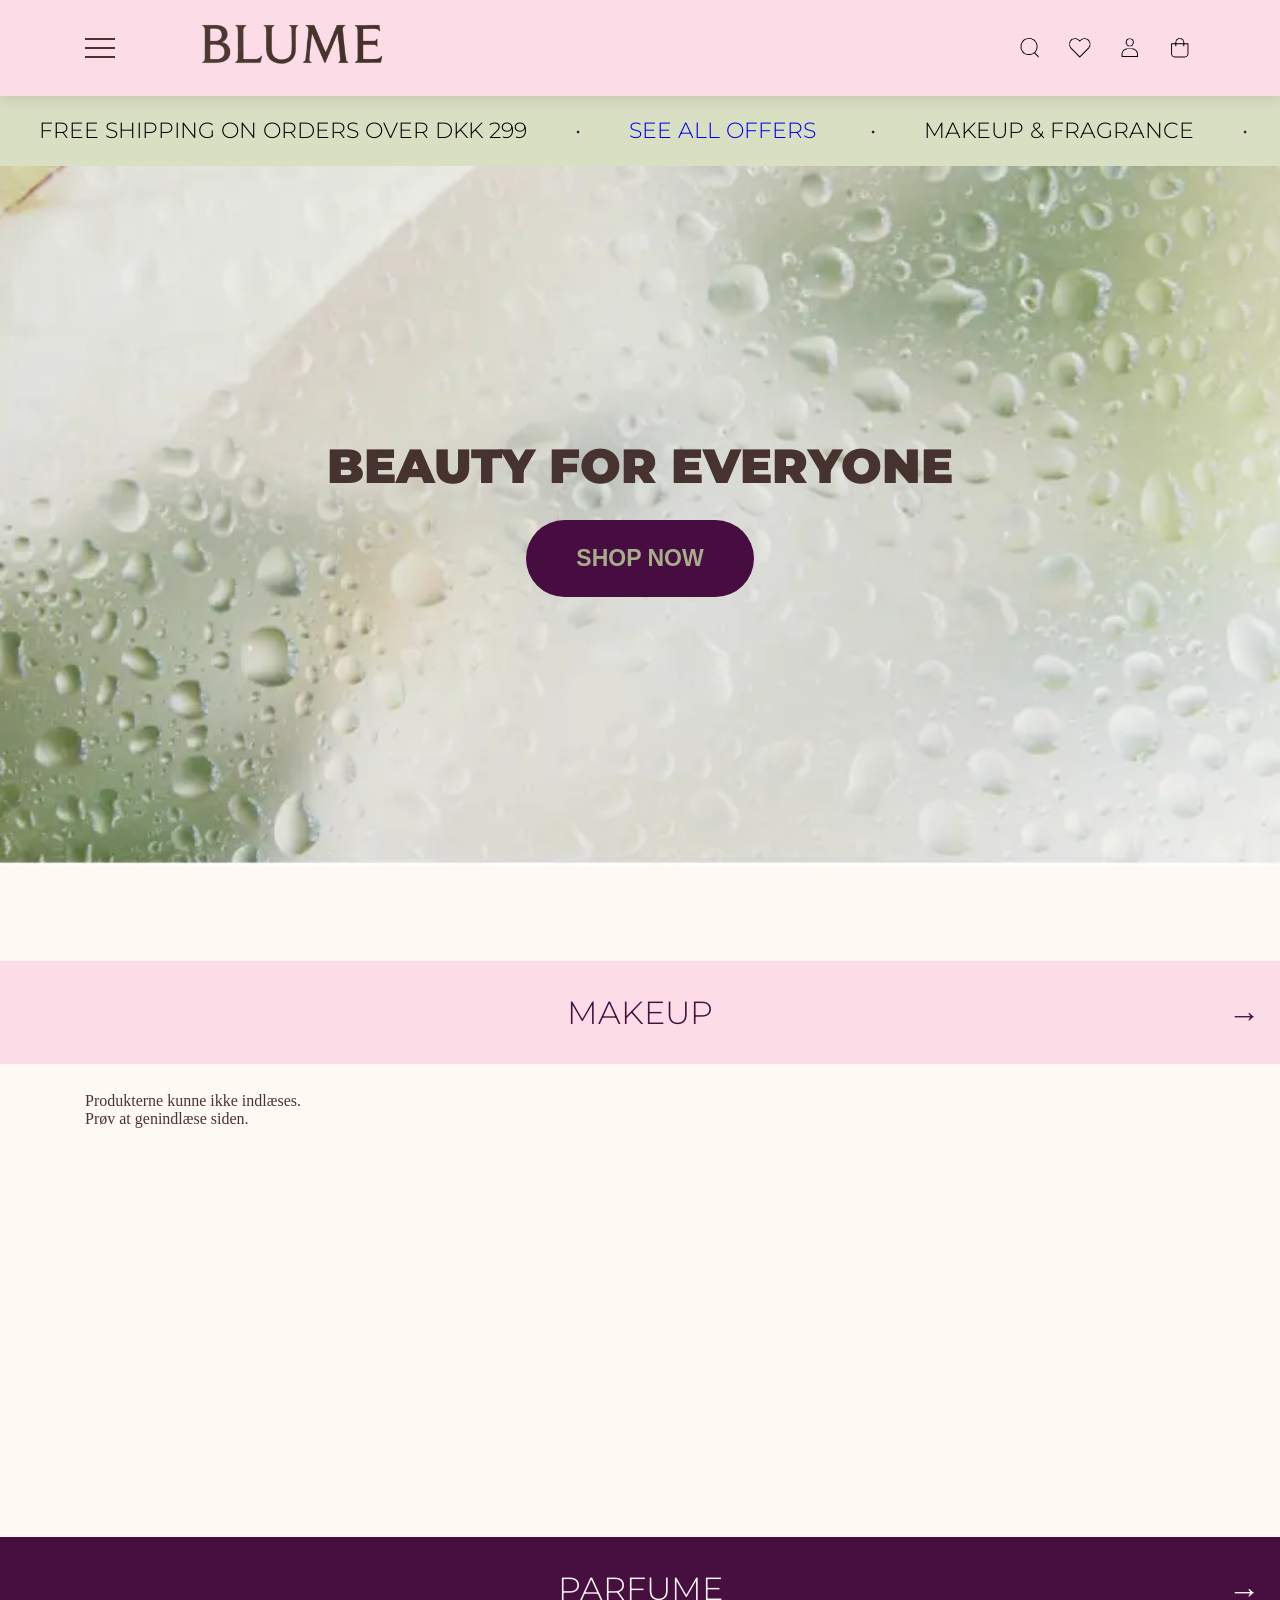
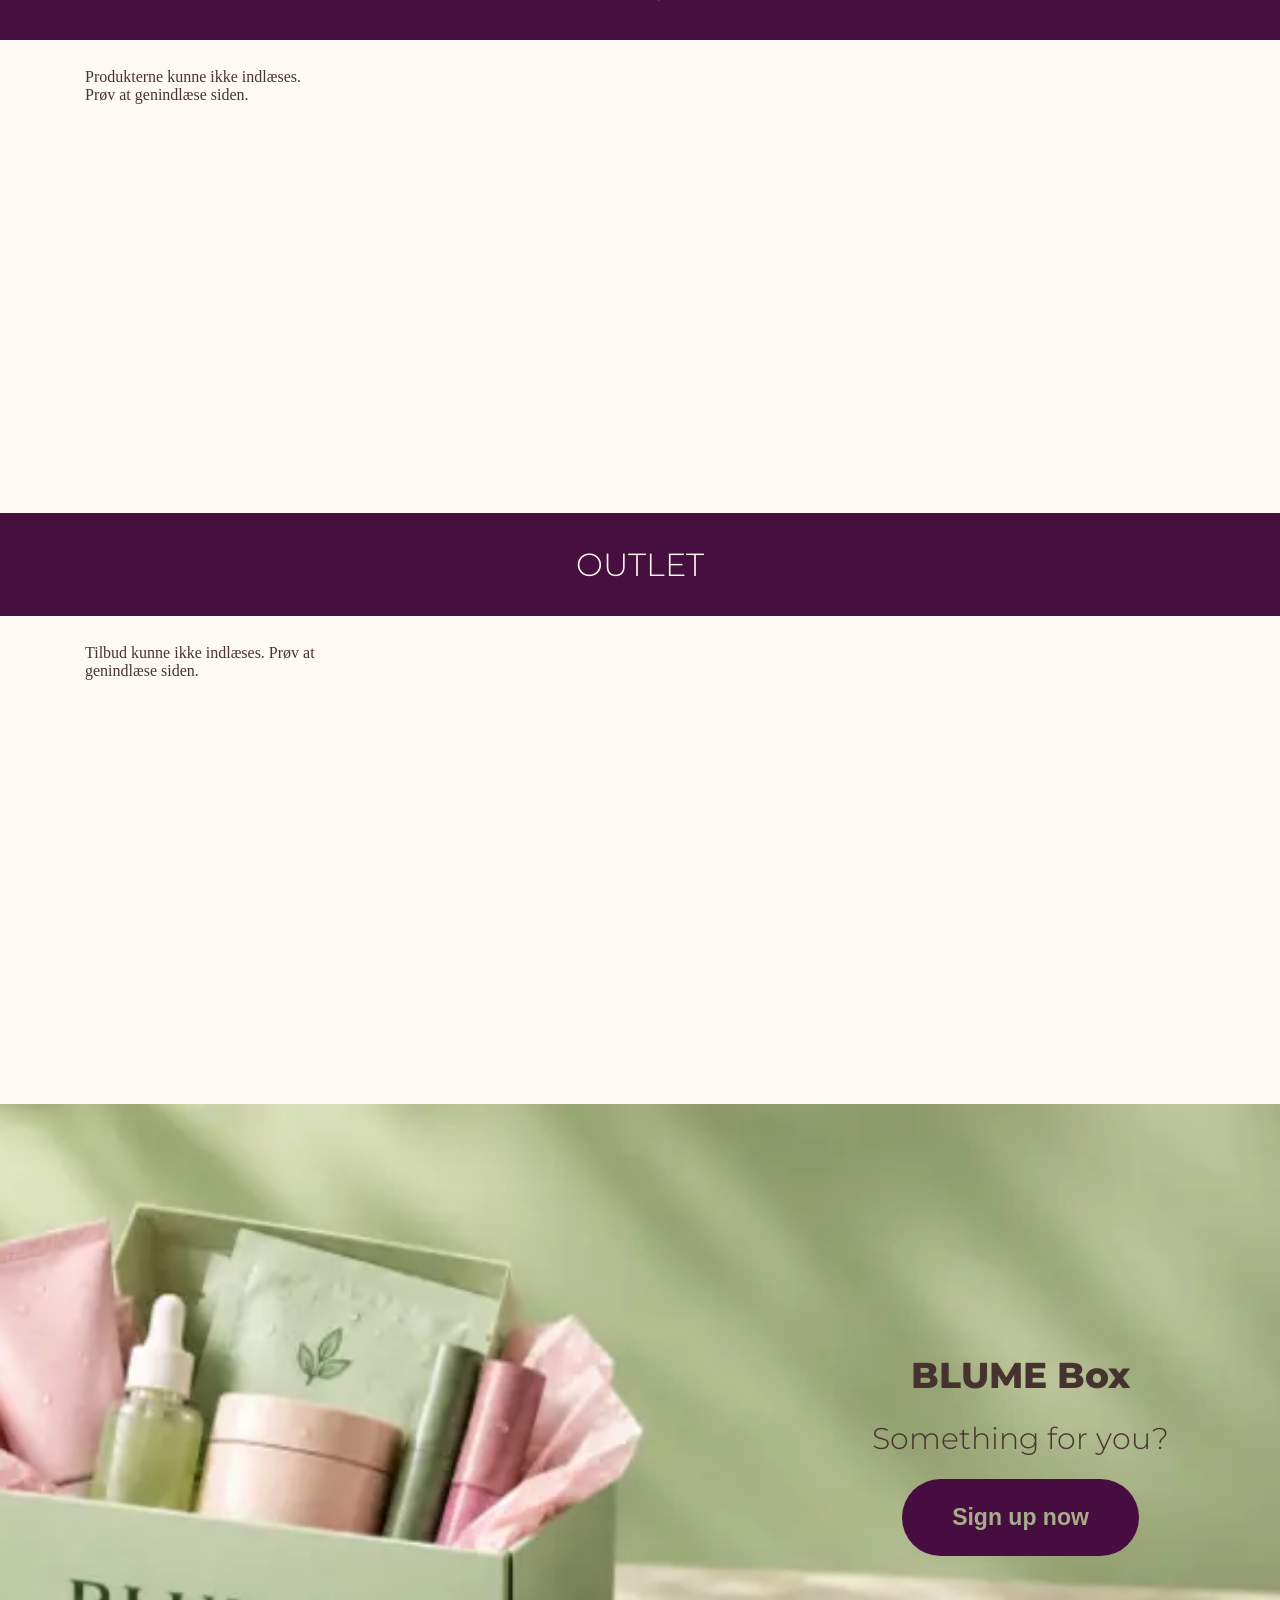
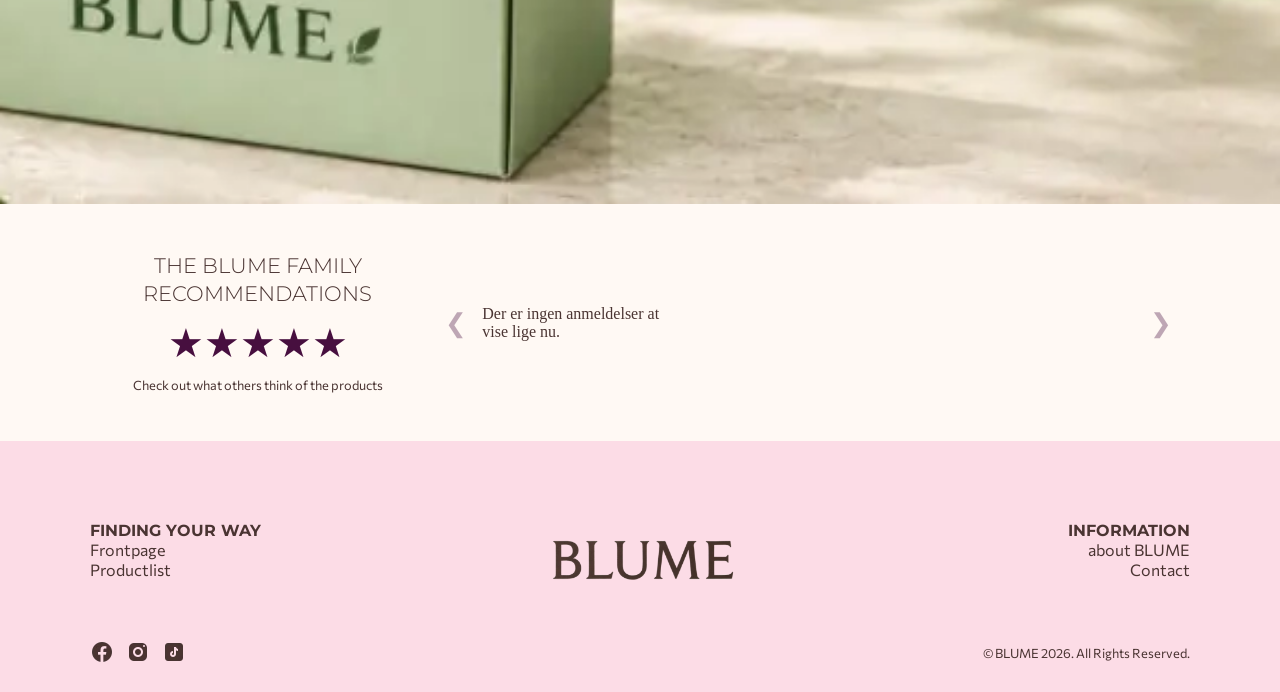
<file: index.html>
<!DOCTYPE html>
<html lang="da">

<head>
    <!-- Sidens metadata, skrifttyper og fælles styling. -->
    <meta charset="UTF-8">
    <meta name="viewport" content="width=device-width, initial-scale=1.0">
    <meta name="robots" content="noindex">
    <meta name="description" content="Discover BLUME's beauty products and fragrances. Explore makeup, find your favorites and shop beauty for everyone.">
    <title>BLUME – Beauty and Fragrances</title>
    <link rel="icon" type="image/x-icon" href="images/favicon.ico">
    <link rel="preconnect" href="https://fonts.googleapis.com">
    <link rel="preconnect" href="https://dummyjson.com" crossorigin>
    <link rel="preconnect" href="https://fonts.gstatic.com" crossorigin>
    <link
        href="https://fonts.googleapis.com/css2?family=Anton&family=Commissioner:wght@100..900&family=Montserrat:ital,wght@0,100..900;1,100..900&display=swap"
        rel="stylesheet">
    <link rel="stylesheet" href="style.css">
</head>

<body>
    <!-- Fælles sidehoved med logo, menu og hurtige links. -->
    <header class="header">

        <a class="logo_wrap" href="index.html" aria-label="BLUME – forside">
            <img src="images/blume-logo.webp" class="logo" alt="BLUME">

        </a>
        <button class="burger" aria-label="Open menu">
            <span class="line"></span>
            <span class="line"></span>
            <span class="line"></span>
        </button>


        <nav class="navbar">
            <ul>
                <li><a href="index.html" class="active">Frontpage</a></li>
                <li><a href="productlist.html">Products</a></li>

            </ul>
        </nav>

        <nav class="header-actions" aria-label="Quick links">
            <a href="search.html" aria-label="Search" title="Search">
                <img src="images/search.svg" alt="" aria-hidden="true" width="30" height="30">
            </a>
            <a href="favorites.html" aria-label="Favorites" title="Favorites">
                <img src="images/heart.svg" alt="" aria-hidden="true" width="30" height="30">
            </a>
            <a href="#" id="login-open" aria-label="Åbn login">
                <img src="images/profil.svg" alt="Profil" aria-hidden="true" width="30" height="30">
            </a>
            <a href="basket.html" aria-label="Basket" title="Basket">
                <img src="images/basket.svg" alt="" aria-hidden="true" width="40" height="40">
            </a>

        </nav>

    </header>
    <main>

        <!-- Scrolling messages about shipping, news and offers. -->
        <div class="announcement-bar" role="region" aria-label="News and offers">
            <div class="announcement-track">
                <div class="announcement-group">
                    <span>FREE SHIPPING ON ORDERS OVER DKK 299</span>
                    <span><a href="#sale-products">
                            SEE ALL OFFERS
                        </a></span>
                    <span>MAKEUP &amp; FRAGRANCE</span>
                    <span>FIND YOUR NEW FAVORITES NOW</span>
                </div>
                <div class="announcement-group" aria-hidden="true">
                    <span>NEW PRODUCTS</span>
                    <span>SEE CURRENT OFFERS</span>
                    <span>MAKEUP &amp; FRAGRANCE</span>
                    <span>FIND YOUR FAVORITES</span>
                </div>
            </div>
        </div>

        <!-- Forsidens hovedbanner og genvej til produkterne. -->
        <section class="hero">
            <img src="images/hero.webp" class="hero-image" alt="" width="984" height="420" fetchpriority="high" loading="eager" decoding="async">
            <div class="hero-content">
                <h1>BEAUTY FOR EVERYONE</h1>
                <a href="#frontpage-products" class="hero-button">
                    SHOP NOW
                </a>
            </div>
        </section>



        <div class="frontpage-products" id="frontpage-products">
            <!-- Produktsektioner udfyldes med data af index.js. -->
            <section class="frontpage-product-section" aria-labelledby="beauty-heading">
                <div class="frontpage-section-heading">
                    <h2 id="beauty-heading">MAKEUP</h2>
                    <a href="productlist.html?category=beauty">→</a>
                </div>
                <div class="frontpage-product-grid" id="beauty-products" aria-live="polite">Henter produkter …</div>
            </section>
            <section class="frontpage-product-section" aria-labelledby="fragrances-heading">
                <div class="frontpage-section-heading">
                    <h2 id="fragrances-heading">PARFUME</h2>
                    <a href="productlist.html?category=fragrances">→</a>
                </div>
                <div class="frontpage-product-grid" id="fragrances-products" aria-live="polite">Henter produkter …
                </div>
            </section>
            <!-- Natural-demoen er midlertidigt deaktiveret.
            <section class="frontpage-product-section" aria-labelledby="natural-heading">
                <div class="frontpage-section-heading">
                    <h2 id="natural-heading">NATURAL</h2>
                    <a href="productlist.html?category=beauty&amp;subcategory=natural">→</a>
                </div>
                <div class="frontpage-product-grid" id="natural-products" aria-live="polite"></div>
            </section>
            -->
            <section class="frontpage-product-section" id="sale-products" aria-labelledby="sale-heading">
                <div class="frontpage-section-heading">
                    <h2 id="sale-heading">OUTLET</h2>
                </div>
                <div class="frontpage-product-grid" id="sale-products-grid" aria-live="polite">Henter tilbud …</div>
            </section>
        </div>
        <!-- Kampagnebanner for BLUME-boksen. -->
        <section class="goodiebox">
            <div class="goodiebox-content">
                <h1>BLUME Box</h1>
                <h2>Something for you?</h2>
                <a href="#frontpage-products" class="hero-button">
                    Sign up now
                </a>
            </div>
        </section>
        <!-- Anmeldelser hentes og vises som karrusel af reviews.js. -->
        <section class="blume-reviews" aria-labelledby="blume-reviews-title">
            <div class="blume-reviews-intro">
                <h2 id="blume-reviews-title">THE BLUME FAMILY RECOMMENDATIONS</h2>
                <div class="blume-reviews-intro-stars" aria-hidden="true">★★★★★</div>
                <p>Check out what others think of the products</p>
            </div>
            <div class="blume-reviews-slider">
                <button class="blume-reviews-arrow" id="reviews-prev" type="button"
                    aria-label="Forrige anmeldelser">&#10094;</button>
                <div class="blume-reviews-list" id="blume-reviews-list" aria-live="polite">
                    <p>Henter anmeldelser …</p>
                </div>
                <button class="blume-reviews-arrow" id="reviews-next" type="button"
                    aria-label="Næste anmeldelser">&#10095;</button>
            </div>
        </section>
    </main>
    <!-- Fælles sidefod med navigation og sociale links. -->
    <footer class="footer">
        <div class="footer-grid">

            <div>
                <h3>Finding your way</h3>
                <ul>
                    <li><a href="index.html">Frontpage</a></li>
                    <li><a href="productlist.html">Productlist</a></li>

                </ul>
            </div>

            <div class="footer-social">
                <img src="images/blume-logo.webp" class="logo" alt="BLUME">

            </div>

            <div class="footer-information">
                <h3>Information</h3>
                <ul>
                    <li><a href="index.html">about BLUME</a></li>
                    <li><a href="mailto:info@blume.dk">Contact</a></li>
                </ul>
            </div>

        </div>

        <div class="footer-bottom">
            <div class="social-icons">
                <a href="#" target="_blank">
                    <img src="images/icons8-facebook-24.webp" alt="Facebook">
                </a>

                <a href="#" target="_blank">
                    <img src="images/icons8-instagram-24.webp" alt="Instagram">
                </a>
                <a href="#" target="_blank">
                    <img src="images/icons8-tiktok-24.webp" alt="Tiktok">
                </a>
            </div>

            <p>© BLUME 2026. All Rights Reserved.</p>
        </div>
    </footer>
    <div class="login-overlay" id="login-overlay" hidden>
        <section class="login-popup" role="dialog" aria-modal="true" aria-labelledby="login-title">
            <button class="login-close" id="login-close" type="button" aria-label="Luk">
                &times;
            </button>

            <h2 id="login-title">LOG IN</h2>

            <form id="login-form">
                <label for="login-mail">MAIL</label>
                <input id="login-mail" name="email" type="email" autocomplete="email">

                <label for="login-password">PASSWORD</label>
                <input id="login-password" name="password" type="password" autocomplete="current-password">

                <button class="login-submit" type="submit">
                    LOG IN
                </button>
            </form>

            <a class="create-account" href="index.html">
                SIGN UP
            </a>
        </section>
    </div>
    <!-- Fælles scripts indlæses før sidens egne data- og visningsscripts. -->
    <script src="script.js" defer></script>
    <script src="api.js" defer></script>
    <script src="index.js" defer></script>
    <script src="reviews.js" defer></script>
    <script src="login.js" defer></script>

</body>

</html>
</file>
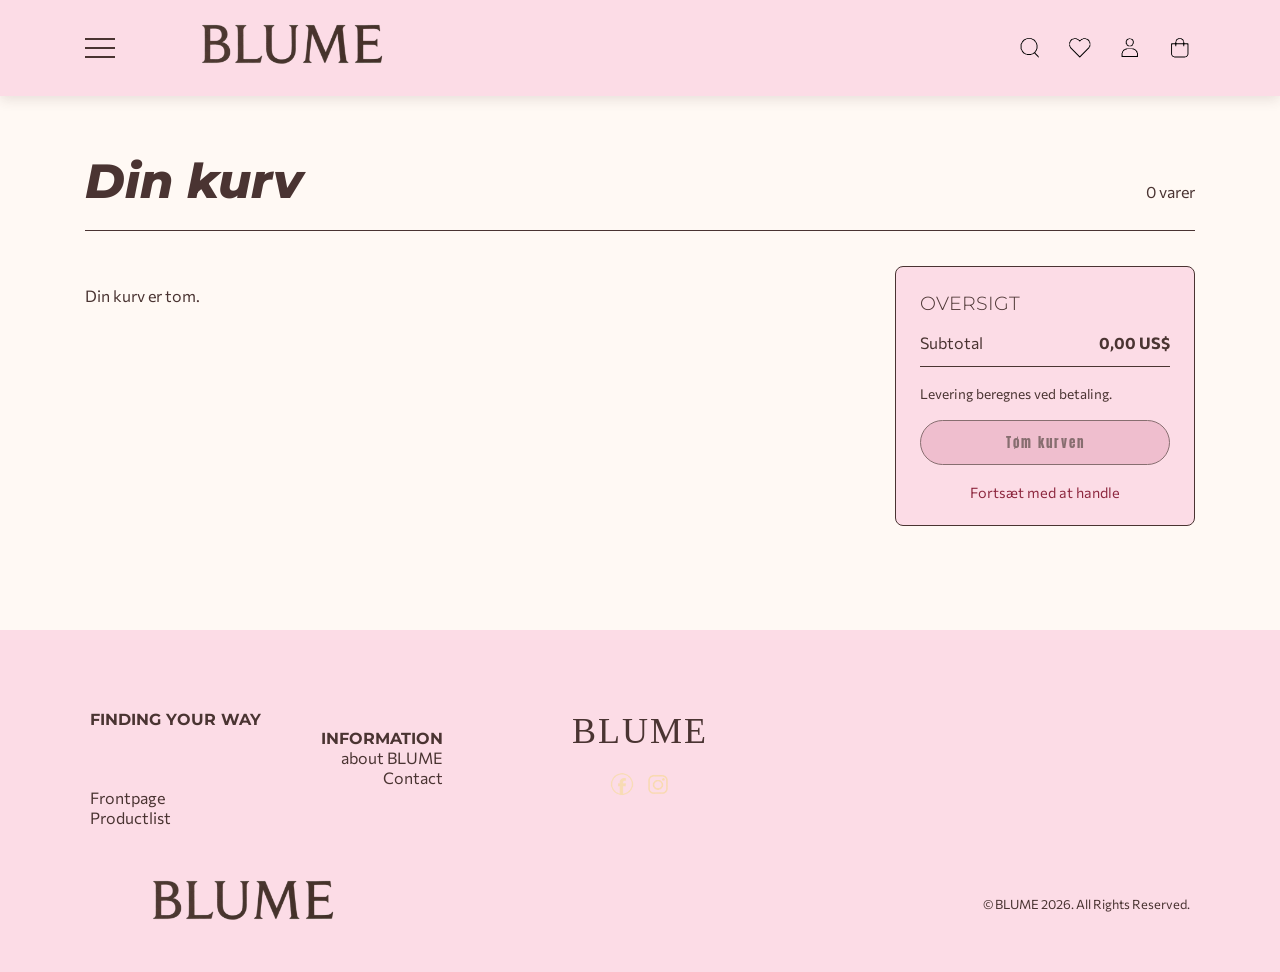
<file: basket.html>
<!DOCTYPE html>
<html lang="da">

<head>
    <meta charset="UTF-8">
    <meta name="viewport" content="width=device-width, initial-scale=1.0">
    <meta name="robots" content="noindex">
    <meta name="description" content="Review the beauty products and fragrances in your BLUME shopping basket.">
    <title>BLUME – Kurv</title>
    <link rel="icon" type="image/x-icon" href="images/favicon.ico">
    <link rel="preconnect" href="https://fonts.googleapis.com">
    <link rel="preconnect" href="https://fonts.gstatic.com" crossorigin>
    <link
        href="https://fonts.googleapis.com/css2?family=Anton&family=Commissioner:wght@100..900&family=Montserrat:ital,wght@0,100..900;1,100..900&display=swap"
        rel="stylesheet">
    <link rel="stylesheet" href="style.css">
</head>

<body>
    <!-- Fælles sidehoved med link tilbage til forsiden og kurven. -->
    <header class="header">
        <a class="logo_wrap" href="index.html" aria-label="BLUME – forside">
            <img src="images/blume-logo.webp" class="logo" alt="BLUME">
        </a>
        <button class="burger" aria-label="Åbn menu">
            <span class="line"></span>
            <span class="line"></span>
            <span class="line"></span>
        </button>
        <nav class="navbar">
            <ul>
                <li><a href="index.html">Frontpage</a></li>
                <li><a href="productlist.html">Products</a></li>
            </ul>
        </nav>
        <nav class="header-actions" aria-label="Hurtige links">
            <a href="search.html" aria-label="Søg" title="Søg">
                <img src="images/search.svg" alt="" aria-hidden="true" width="30" height="30">
            </a>
            <a href="favorites.html" aria-label="Favoritter" title="Favoritter">
                <img src="images/heart.svg" alt="" aria-hidden="true" width="30" height="30">
            </a>
            <a href="#" id="login-open" aria-label="Åbn login">
                <img src="images/profil.svg" alt="Profil" aria-hidden="true" width="30" height="30">
            </a>
            <a href="basket.html" aria-label="Kurv" title="Kurv">
                <img src="images/basket.svg" alt="" aria-hidden="true" width="40" height="40">
            </a>
        </nav>
    </header>

    <!-- Kurvside med varelinjer, antal og en enkel prisoversigt. -->
    <main class="basket-page">
        <div class="basket-heading">
            <h1>Din kurv</h1>
            <p id="basket-count" aria-live="polite"></p>
        </div>
        <p id="basket-status" role="status" aria-live="polite"></p>
        <div class="basket-layout">
            <section id="basket-items" class="basket-items" aria-label="Varer i kurven" aria-live="polite"></section>
            <aside class="basket-summary" aria-labelledby="basket-summary-title">
                <h2 id="basket-summary-title">Oversigt</h2>
                <div class="basket-summary-row">
                    <span>Subtotal</span>
                    <strong id="basket-subtotal"></strong>
                </div>
                <p>Levering beregnes ved betaling.</p>
                <button id="clear-basket" class="btn" type="button">Tøm kurven</button>
                <a class="basket-continue" href="productlist.html">Fortsæt med at handle</a>
            </aside>
        </div>
    </main>

    <footer class="footer">
        <div class="footer-grid">
            <div>
                <h3>Finding your way</h3>

                <div class="footer-information">
                    <h3>Information</h3>
                    <ul>
                        <li><a href="index.html">about BLUME</a></li>
                        <li><a href="mailto:info@blume.dk">Contact</a></li>
                    </ul>
                </div>
                <ul>
                    <li><a href="index.html">Frontpage</a></li>
                    <li><a href="productlist.html">Productlist</a></li>
                </ul>
            </div>
            <div class="footer-social">
                <h4>BLUME</h4>
                <div class="social-icons">
                    <a href="#" target="_blank">
                        <img src="images/face_logo.png" alt="Facebook">
                    </a>
                    <a href="#" target="_blank">
                        <img src="images/insta_logo.png" alt="Instagram">
                    </a>
                </div>
            </div>
        </div>
        <div class="footer-bottom">
            <img src="images/blume-logo.webp" class="logo" alt="BLUME">
            <p>© BLUME 2026. All Rights Reserved.</p>
        </div>
    </footer>
    <div class="login-overlay" id="login-overlay" hidden>
        <section class="login-popup" role="dialog" aria-modal="true" aria-labelledby="login-title">
            <button class="login-close" id="login-close" type="button" aria-label="Luk">
                &times;
            </button>

            <h2 id="login-title">LOG IN</h2>

            <form id="login-form">
                <label for="login-mail">MAIL</label>
                <input id="login-mail" name="email" type="email" autocomplete="email">

                <label for="login-password">PASSWORD</label>
                <input id="login-password" name="password" type="password" autocomplete="current-password">

                <button class="login-submit" type="submit">
                    LOG IN
                </button>
            </form>

            <a class="create-account" href="index.html">
                SIGN UP
            </a>
        </section>
    </div>
    <script src="script.js" defer></script>
    <script src="api.js" defer></script>
    <script src="basket.js" defer></script>
    <script src="login.js" defer></script>

</body>

</html>
</file>
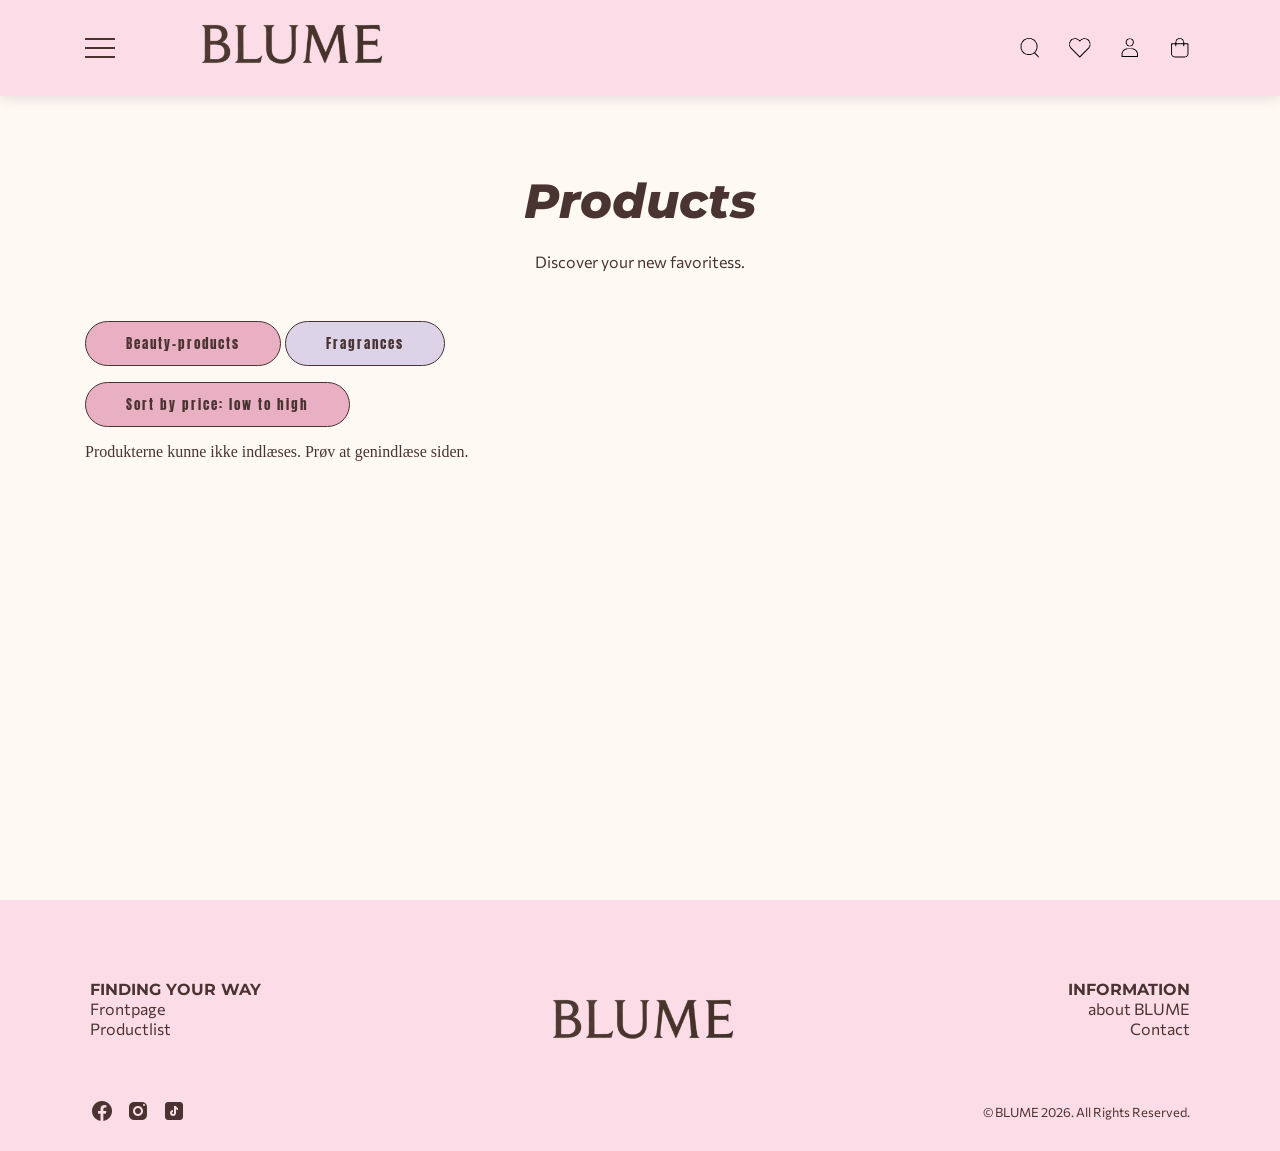
<file: productlist.html>
<!DOCTYPE html>
<html lang="da">

<head>
    <meta charset="UTF-8">
    <meta name="viewport" content="width=device-width, initial-scale=1.0">
    <meta name="robots" content="noindex">
    <meta name="description" content="Explore beauty products and fragrances at BLUME. Browse our collection and find your new favorites.">
    <title>BLUME – Produkter</title>
    <link rel="icon" type="image/x-icon" href="images/favicon.ico">
    <link rel="preconnect" href="https://fonts.googleapis.com">
    <link rel="preconnect" href="https://fonts.gstatic.com" crossorigin>
    <link
        href="https://fonts.googleapis.com/css2?family=Anton&family=Commissioner:wght@100..900&family=Montserrat:ital,wght@0,100..900;1,100..900&display=swap"
        rel="stylesheet">
    <link rel="stylesheet" href="style.css">
</head>

<body>
    <!-- Fælles sidehoved og navigation. -->
    <header class="header">

        <a class="logo_wrap" href="index.html" aria-label="BLUME – forside">
            <img src="images/blume-logo.webp" class="logo" alt="BLUME">

        </a>
        <button class="burger" aria-label="Open menu">
            <span class="line"></span>
            <span class="line"></span>
            <span class="line"></span>
        </button>


        <nav class="navbar">
            <ul>
                <li><a href="index.html" class="active">Frontpage</a></li>
                <li><a href="productlist.html">Products</a></li>

            </ul>
        </nav>

        <nav class="header-actions" aria-label="Quick links">
            <a href="search.html" aria-label="Search" title="Search">
                <img src="images/search.svg" alt="" aria-hidden="true" width="30" height="30">
            </a>
            <a href="favorites.html" aria-label="Favorites" title="Favorites">
                <img src="images/heart.svg" alt="" aria-hidden="true" width="30" height="30">
            </a>
            <a href="#" id="login-open" aria-label="Åbn login">
                <img src="images/profil.svg" alt="Profil" aria-hidden="true" width="30" height="30">
            </a>
            <a href="basket.html" aria-label="Basket" title="Basket">
                <img src="images/basket.svg" alt="" aria-hidden="true" width="40" height="40">
            </a>

        </nav>

    </header>

    <main class="productlist-page">

        <!-- Overskrift ændres af productlist.js efter valgt kategori. -->
        <section class="productlist-header">
            <h1 id="category-title">Products</h1>

            <p>
                Discover your new favoritess.
            </p>
        </section>
        <div class="btn_container">
            <!-- Knapperne vælger kategori; sorteringsknappen sorterer den viste liste. -->
            <button class="btn" data-category="beauty">Beauty-products</button>
            <button class="btn" data-category="fragrances">Fragrances</button>
            <!-- Natural-demoen er midlertidigt deaktiveret.
            <button class="btn" data-category="natural">Natural</button>
            -->
        </div>
        <button type="button" class="btn sort_button">
            Sort by price: low to high
        </button>
        <p id="basket-action-status" role="status" aria-live="polite"></p>

        <!-- Produktkort indsættes her af productlist.js. -->
        <section class="product_list_container" aria-live="polite">
        </section>

    </main>

    <!-- Fælles sidefod -->
    <footer class="footer">
        <div class="footer-grid">

            <div>
                <h3>Finding your way</h3>
                <ul>
                    <li><a href="index.html">Frontpage</a></li>
                    <li><a href="productlist.html">Productlist</a></li>

                </ul>
            </div>

            <div class="footer-social">
                <img src="images/blume-logo.webp" class="logo" alt="BLUME">

            </div>

            <div class="footer-information">
                <h3>Information</h3>
                <ul>
                    <li><a href="index.html">about BLUME</a></li>
                    <li><a href="mailto:info@blume.dk">Contact</a></li>
                </ul>
            </div>

        </div>

        <div class="footer-bottom">
            <div class="social-icons">
                <a href="#" target="_blank">
                    <img src="images/icons8-facebook-24.webp" alt="Facebook">
                </a>

                <a href="#" target="_blank">
                    <img src="images/icons8-instagram-24.webp" alt="Instagram">
                </a>
                <a href="#" target="_blank">
                    <img src="images/icons8-tiktok-24.webp" alt="Tiktok">
                </a>
            </div>

            <p>© BLUME 2026. All Rights Reserved.</p>
        </div>
    </footer>
    <div class="login-overlay" id="login-overlay" hidden>
        <section class="login-popup" role="dialog" aria-modal="true" aria-labelledby="login-title">
            <button class="login-close" id="login-close" type="button" aria-label="Luk">
                &times;
            </button>

            <h2 id="login-title">LOG IN</h2>

            <form id="login-form">
                <label for="login-mail">MAIL</label>
                <input id="login-mail" name="email" type="email" autocomplete="email">

                <label for="login-password">PASSWORD</label>
                <input id="login-password" name="password" type="password" autocomplete="current-password">

                <button class="login-submit" type="submit">
                    LOG IN
                </button>
            </form>

            <a class="create-account" href="index.html">
                SIGN UP
            </a>
        </section>
    </div>
    <script src="script.js" defer></script>
    <script src="api.js" defer></script>
    <script src="productlist.js" defer></script>
    <script src="login.js" defer></script>


</body>

</html>
</file>
<file: style.css>
/* ========================================
   VARIABLES
======================================== */

:root {
  /* Farvepaletten fra jeres referencebillede */
  --color-petal-pink: #f3c6d5;
  --color-powder-blush: #e9afc2;
  --color-porcelain: #fff9f4;
  --color-matcha-cream: #d8dec2;
  --color-lavender-mist: #dcd3e8;
  --color-cherry-lacquer: #8e2940;
  --color-warm-cocoa: #4a3432;
  --color-champagne-gold: #c9a66b;
  --color-plum: #470f3f;
  --color-soft-pink: #fcdce6;
  --color-text: var(--color-warm-cocoa);
  /* Font størrelser */
  --font-h1-size: 3rem;
  --font-h2-size: 1.2rem;
  --font-h3-size: 1rem;
  --text-size: 1rem;
  /* Fonts */
  --font-family-h1: "Montserrat", sans-serif;
  --font-family-h2-h3: "Montserrat", sans-serif;
  --font-family-p: "Commissioner", sans-serif;
  --font-family-btn: "Anton", sans-serif;
  /* Font weight */
  --font-weight-extrabold: 800;
  --font-weight-bold: 700;
  --font-weight-medium: 500;
  --font-weight-regular: 300;
}

/* ========================================
   RESET
======================================== */

* {
  margin: 0;
  padding: 0;
  box-sizing: border-box;

  scroll-behavior: smooth;
}

body {
  overflow-x: hidden;
}

img {
  max-width: 100%;
}

a {
  text-decoration: none;
}

main {
  padding: 0 85px;
  max-width: 100%;
}

/* ========================================
   OVERSKRIFTER OG TEKST
======================================== */

h1 {
  margin: 20px 0;
  color: var(--color-text);
  font-family: var(--font-family-h1);
  font-size: var(--font-h1-size);
  font-style: italic;
  font-weight: var(--font-weight-extrabold);
  line-height: 1.3;
  text-align: center;
}

h2 {
  margin: 20px 0;
  color: var(--color-text);
  font-family: var(--font-family-h2-h3);
  font-size: var(--font-h2-size);
  font-weight: var(--font-weight-regular);
  text-transform: uppercase;
}

h3 {
  color: var(--color-text);
  font-family: var(--font-family-h2-h3);
  font-size: var(--font-h3-size);
  text-transform: uppercase;
}

p {
  color: var(--color-text);
  font-family: var(--font-family-p);
  font-size: var(--text-size);
}

/* ========================================
   GENEREL BUTTON
======================================== */

.btn {
  display: inline-block;
  padding: 12px 40px;
  background: var(--color-warm-cocoa);
  color: var(--color-powder-blush);
  border: 1px solid var(--color-warm-cocoa);
  font-family: var(--font-family-btn);
  font-size: 0.8rem;
  letter-spacing: 2px;
  text-decoration: none;
  transition: 0.3s ease;
  margin-bottom: 1rem;
}

.btn:hover {
  background: var(--color-powder-blush);
  color: var(--color-warm-cocoa);
  border-color: var(--color-warm-cocoa);
}

.btn.active {
  background: var(--color-cherry-lacquer);
  color: var(--color-warm-cocoa);
  border-color: var(--color-warm-cocoa);
}

/* ========================================
   HEADER
======================================== */

.header {
  position: fixed;
  top: 0;
  left: 0;
  z-index: 1000;
  display: flex;
  justify-content: flex-start;
  align-items: center;
  gap: 24px;
  width: 100%;
  padding: 5px 85px;
  background-color: var(--color-porcelain);
  box-shadow: 0 4px 12px rgba(74, 52, 50, 0.12);
}

.logo_wrap {
  display: flex;
  align-items: center;
  gap: 12px;
}

.logo {
  width: 250px;
}

.header p {
  margin: 0;
  color: var(--color-warm-cocoa);
  font-family: var(--font-family-h1);
  font-size: 1rem;
  font-style: italic;
  font-weight: var(--font-weight-medium);
  letter-spacing: 5px;
}

/* ========================================
   NAVIGATION
======================================== */

.navbar ul {
  display: flex;
  flex-direction: column;
  gap: 20px;
  margin: 0;
  padding: 0;
  list-style: none;
  text-align: left;
}

.navbar {
  display: none;
  position: absolute;
  top: 100%;
  left: 85px;
  width: 220px;
  padding: 20px;
  background-color: var(--color-porcelain);
  box-shadow: 0 4px 12px rgba(74, 52, 50, 0.12);
}

.navbar.active {
  display: block;
}

.navbar a {
  color: var(--color-warm-cocoa);
  font-family: var(--font-family-p);
  font-size: 1rem;
  font-weight: var(--font-weight-medium);
  letter-spacing: 1px;
  text-decoration: none;
  transition: 0.3s ease;
}

.navbar a:hover {
  color: var(--color-cherry-lacquer);
}

.navbar a.active {
  color: var(--color-powder-blush);
}

.header-actions {
  display: flex;
  align-items: center;
  gap: 20px;
  margin-left: auto;
}

.header-actions a {
  display: flex;
  align-items: center;
  justify-content: center;
  width: 30px;
  height: 30px;
  color: var(--color-warm-cocoa);
}

.header-actions a:hover {
  color: var(--color-cherry-lacquer);
}

.header-actions img {
  display: block;
  width: 30px;
  height: 30px;
  object-fit: contain;
}

/* ========================================
   BURGER MENU
======================================== */

.burger {
  display: flex;
  order: -1;
  flex: 0 0 30px;
  flex-direction: column;
  justify-content: space-between;
  width: 30px;
  height: 20px;
  background: transparent;
  border: none;
  cursor: pointer;
}

.burger.active .line:nth-child(1) {
  transform: rotate(45deg) translate(5px, 5px);
}

.burger.active .line:nth-child(2) {
  opacity: 0;
}

.burger.active .line:nth-child(3) {
  transform: rotate(-45deg) translate(5px, -5px);
}

.burger .line {
  width: 100%;
  height: 2px;
  background: var(--color-warm-cocoa);
  transition: 0.3s ease;
}

/* ========================================
   HERO
======================================== */

.announcement-bar {
  width: 100vw;
  max-width: none;
  margin-top: 95px;
  margin-left: calc(50% - 50vw);
  margin-right: calc(50% - 50vw);
  overflow: hidden;
  background-color: #d9dfc3;
  color: #000;
  text-align: center;
  padding: 22px 15px;
  font-family: var(--font-family-h2-h3), sans-serif;
  font-size: 22px;
  font-weight: 300;
  box-sizing: border-box;
}

.announcement-track {
  display: flex;
  width: max-content;
  animation: announcement-scroll 28s linear infinite;
}

.announcement-group {
  display: flex;
  flex: 0 0 auto;
  align-items: center;
}

.announcement-group span {
  padding: 0 1.5rem;
}

.announcement-group span::after {
  content: "•";
  margin-left: 3rem;
  color: var(--color-plum);
}

.announcement-track:hover {
  animation-play-state: paused;
}

@keyframes announcement-scroll {
  to {
    transform: translateX(-50%);
  }
}

@media (prefers-reduced-motion: reduce) {
  .announcement-track {
    animation: none;
  }

  .announcement-group[aria-hidden="true"] {
    display: none;
  }

  .announcement-group {
    flex-wrap: wrap;
    justify-content: center;
  }
}

.hero {
  width: 100vw;
  max-width: none;
  margin-left: calc(50% - 50vw);
  margin-right: calc(50% - 50vw);
  min-height: 700px;
  padding-top: 0;
  overflow: hidden;

  position: relative;
  display: flex;
  justify-content: center;
  align-items: center;
  text-align: center;
}

/* Hero-billedet er synligt i HTML og prioriteres som LCP-ressource. */
.hero-image {
  position: absolute;
  inset: 0;
  width: 100%;
  height: 100%;
  object-fit: cover;
  z-index: 0;
}

.hero-content {
  position: relative;
  z-index: 1;
  display: flex;
  flex-direction: column;
  align-items: center;
  gap: 22px;
}

.hero h1 {
  margin: 0;
  color: #463330;
  font-family: var(--font-family-h1);
  font-size: 48px;
  font-style: var(--font-weight-extrabold);
  font-weight: 900;
}

.hero-button {
  display: inline-flex;
  justify-content: center;
  align-items: center;
  padding: 25px 50px;
  border-radius: 50px;
  background-color: #480d40;
  color: #a6ad8a;
  font-family: Arial, sans-serif;
  font-size: 23px;
  font-weight: 900;
  text-decoration: none;
  transition: 0.3s ease;
}

.hero-button:hover {
  background-color: #612057;
  transform: scale(1.05);
}

.hero img:not(.hero-image) {
  display: block;
  width: 100%;
  height: auto;
}

.goodiebox {
  width: 100vw;
  max-width: none;
  min-height: 700px;
  margin-left: calc(50% - 50vw);
  margin-right: calc(50% - 50vw);
  padding: 0 10%;
  overflow: hidden;
  background-image: url("images/goodiebox.webp");
  background-size: cover;
  background-position: center;
  background-repeat: no-repeat;
  display: flex;
  align-items: center;
  justify-content: flex-end;
  text-align: right;
}

.goodiebox-content {
  display: flex;
  flex-direction: column;
  align-items: center;
  gap: 22px;
}

.goodiebox h1 {
  margin: 0;
  color: #463330;
  font-family: var(--font-family-h1);
  font-size: 36px;
  font-style: var(--font-weight-extrabold);
  text-align: center;
}
.goodiebox h2 {
  width: 100%;
  margin: 0;
  color: #463330;
  font-family: var(--font-family-h2-h3);
  font-size: 30px;
  font-style: var(--font-weight-regular);
  text-transform: none;
  text-align: center;
}

@media (max-width: 600px) {
  .goodiebox {
    min-height: 350px;
    padding: 0 8%;
    background-position: center;
  }

  .goodiebox h1 {
    font-size: 27px;
  }
  .goodiebox h2 {
    font-size: 22px;
  }
}

/* ========================================
   GRID 1-1
======================================== */

.grid_1-1 {
  display: grid;
  grid-template-columns: 1fr 1fr;
  gap: 100px;
  align-items: center;
  max-width: 1100px;
  margin: 0 auto;
}

/* ========================================
   KORT OM SITE
======================================== */

.kortomsite {
  position: relative;
  /* Fjerner main's side-padding */
  margin-left: -85px;
  margin-right: -85px;
  padding: 160px 30px 100px;
  overflow: hidden;
  background-image: url("images/hero.png");
  background-size: cover;
  background-position: center;
  background-repeat: no-repeat;
}

/* CENTRERET INDHOLD */

.kortomsite-content {
  position: relative;
  z-index: 1;
  max-width: 700px;
  margin: 0 auto;
  text-align: center;
}

/* OVERSKRIFT */

.kortomsite h1 {
  color: var(--color-soft-pink);
  text-align: center;
}

/* UNDEROVERSKRIFT */

.kortomsite h2 {
  color: var(--color-porcelain);
  text-align: center;
}

/* TEKST */

.kortomsite p {
  color: var(--color-warm-cocoa);
  line-height: 1.7;
  text-align: center;
}

/* ========================================
   KATEGORI GRID - FORSIDE
======================================== */

.category-section {
  width: 100%;
  padding: 32px 0;
}

/* GRID */

.category-grid {
  display: grid;
  grid-template-columns: repeat(4, minmax(0, 1fr));
  gap: 15px;
}

/* KATEGORI KORT */

.category-card {
  position: relative;
  display: block;
  width: 100%;
  height: 410px;
  overflow: hidden;
  color: var(--color-warm-cocoa);
  text-decoration: none;
}

/* BILLEDER */

.category-card img {
  display: block;
  width: 100%;
  height: 100%;
  object-fit: cover;
  transition: transform 0.4s ease;
}

/* HOVER PÅ BILLEDE */

.category-card:hover img {
  transform: scale(1.05);
}

/* KATEGORI KNAP */

.category-button {
  position: absolute;
  bottom: 30px;
  left: 50%;
  transform: translateX(-50%);
  display: inline-block;
  padding: 24px 28px;
  background: var(--color-porcelain);
  color: var(--color-warm-cocoa);
  font-family: var(--font-family-p);
  font-size: 22px;
  font-weight: var(--font-weight-medium);
  white-space: nowrap;
  text-align: center;
  transition:
    background 0.3s ease,
    color 0.3s ease;
}

/* HOVER */

.category-card:hover .category-button {
  background: var(--color-warm-cocoa);
  color: #fff;
}

/* ========================================
   PRODUCTLIST PAGE
======================================== */

.productlist-page {
  padding: 150px 85px 80px;
  background-color: var(--color-porcelain);
  min-height: 100vh;
}

/* ========================================
   PRODUCTLIST OVERSKRIFT
======================================== */

.productlist-header {
  margin-bottom: 50px;
  text-align: center;
}

.productlist-header h1 {
  color: var(--color-warm-cocoa);
}

.productlist-header p {
  color: var(--color-warm-cocoa);
}

/* ========================================
   PRODUCT GRID
======================================== */

.product_list_container {
  display: grid;
  grid-template-columns: repeat(auto-fit, minmax(min(250px, 100%), 1fr));
  grid-template-rows: auto auto 1fr auto 1fr;
  gap: 30px 20px;
}

/* ========================================
   PRODUCT CARD - SUBGRID
======================================== */

.product {
  display: grid;
  grid-template-rows: subgrid;
  grid-row: span 5;
  gap: 12px;
  position: relative;
  min-width: 0;
  padding-bottom: 20px;
  background-color: var(--color-porcelain);
}

/* ========================================
   PRODUCT IMAGE
======================================== */

.product > img {
  display: block;
  width: 100%;
  aspect-ratio: 3 / 4;
  object-fit: cover;
}

/* ========================================
   PRODUCT NAME
======================================== */

.product h3 {
  margin: 0;
  padding: 0 20px;
  color: var(--color-warm-cocoa);
  font-family: var(--font-family-h2-h3);
  font-size: 1.2rem;
  text-transform: uppercase;
}

/* ========================================
   PRODUCT DESCRIPTION
======================================== */

.product > p:not(.soldout_tag) {
  padding: 0 20px;
  color: var(--color-warm-cocoa);
  font-family: var(--font-family-p);
  font-size: 0.9rem;
}

/* ========================================
   PRODUCT PRICE
======================================== */

.product-price {
  display: flex;
  flex-direction: column;
  gap: 5px;
  padding: 0 20px;
}

.product-price p {
  color: var(--color-warm-cocoa);
  font-family: var(--font-family-p);
  font-size: 1rem;
  font-weight: 700;
}

/* ========================================
   DISCOUNT
======================================== */

.discount .product-price > p:first-child {
  color: var(--color-cherry-lacquer);
}

.product-price .old-price {
  color: var(--color-warm-cocoa);
  font-size: 0.85rem;
  font-weight: 400;
  text-decoration: line-through;
}

.product-detail-image {
  position: relative;
}

.product-favorite {
  position: absolute;
  top: 12px;
  left: 12px;
  display: grid;
  place-items: center;
  width: 44px;
  height: 44px;
  background: var(--color-porcelain);
  color: var(--color-warm-cocoa);
  border: 1px solid var(--color-champagne-gold);
  border-radius: 50%;
  font-size: 1.5rem;
  cursor: pointer;
}

.product-favorite[aria-pressed="true"] {
  color: var(--color-cherry-lacquer);
}

.product-favorite:focus-visible {
  outline: 3px solid var(--color-cherry-lacquer);
  outline-offset: 3px;
}

.detail-sale-tag {
  position: absolute;
  top: 0;
  right: 0;
  background-color: var(--color-cherry-lacquer);
  color: var(--color-porcelain);
  padding: 10px 15px;
  font-weight: bold;
}

.detail-sale-tag:empty {
  display: none;
}

.detail-soldout-tag {
  position: absolute;
  top: 0;
  left: 0;
  padding: 10px 15px;
  background-color: var(--color-warm-cocoa);
  color: var(--color-porcelain);
  font-family: var(--font-family-btn);
  font-size: 0.8rem;
  letter-spacing: 1px;
}

.detail-soldout-tag:empty {
  display: none;
}

.detail-soldout-tag:empty {
  display: none;
}

/* ========================================
   PRODUCT BUTTON
======================================== */

.product .btn {
  display: block;
  width: calc(100% - 40px);
  margin: 0 20px;
  padding: 12px 15px;
  text-align: center;
  align-self: end;
}

/* Holder produktlink og kurveknap samlet i produktkortet. */

.product-actions {
  display: grid;
  gap: 15px;
  align-self: end;
  padding: 0 20px 20px;
}

.product .product-actions .btn {
  width: 100%;
  margin: 0;
}

/* ========================================
   SOLD OUT
======================================== */

.soldout_tag {
  visibility: hidden;
}

.soldout > img {
  opacity: 0.5;
}

.soldout .soldout_tag {
  visibility: visible;
  position: absolute;
  top: 0;
  left: 0;
  padding: 10px 15px;
  background-color: var(--color-warm-cocoa);
  color: var(--color-porcelain);
  font-family: var(--font-family-btn);
  font-size: 0.8rem;
  letter-spacing: 1px;
}

/* ========================================
   DISCOUNT
======================================== */

.discount_tag {
  display: none;
}

.discount .discount_tag {
  display: block;
  position: absolute;
  top: 15px;
  right: 15px;
  padding: 12px 22px;
  background-color: var(--color-cherry-lacquer);
  color: var(--color-porcelain);
  font-family: var(--font-family-btn);
  font-size: 0.8rem;
  letter-spacing: 1px;
  border-radius: 30px;
}

/* ========================================
   FOOTER
======================================== */

.footer {
  padding: 80px 85px 0;
  background-color: var(--color-warm-cocoa);
}

.footer .logo {
  width: 80px;
}

.footer-grid {
  display: grid;
  grid-template-columns: repeat(2, 1fr);
  gap: 100px;
}

.footer ul {
  margin: 0;
  padding: 0;
  list-style: none;
}

.footer-social {
  display: flex;
  flex-direction: column;
  align-items: flex-start;
}

.social-icons {
  display: flex;
  gap: 12px;
}

.social-icons img {
  width: 24px;
  height: 24px;
}

.footer h4 {
  margin-bottom: 20px;
  color: var(--color-soft-pink);
  font-family: var(--font-family-h2-h3);
  letter-spacing: 2px;
}

.footer a {
  color: var(--color-soft-pink);
  font-family: var(--font-family-p);
  text-decoration: none;
}

.footer a:hover {
  color: var(--color-cherry-lacquer);
}

.footer p {
  color: var(--color-soft-pink);
  font-size: 0.9rem;
  line-height: 1.8;
}

.footer-bottom {
  display: flex;
  justify-content: space-between;
  align-items: center;
  margin-top: 8px;
  padding: 25px 0;
}

.footer-bottom p {
  font-size: 0.8rem;
}

/* ========================================
   PRODUCT PAGE
======================================== */

.product-page {
  padding: 160px 85px 80px;
  min-height: 100vh;
  background-color: var(--color-porcelain);
}

/* ========================================
   BACK LINK
======================================== */

.back-link {
  display: inline-block;
  margin-bottom: 35px;
  color: var(--color-warm-cocoa);
  font-family: var(--font-family-p);
  font-size: 0.9rem;
  text-decoration: none;
}

.back-link:hover {
  color: var(--color-cherry-lacquer);
}

/* ========================================
   PRODUCT LAYOUT
======================================== */

.product-detail {
  display: grid;
  grid-template-columns: 1.1fr 1fr 0.8fr;
  gap: 40px;
  align-items: start;
}

/* ========================================
   PRODUCT IMAGE
======================================== */

.product-detail-image {
  background-color: var(--color-porcelain);
}

.product-detail-image img {
  display: block;
  width: 100%;
  height: auto;
  object-fit: contain;
}

/* ========================================
   PRODUCT INFORMATION
======================================== */

.product-information {
  padding: 0 10px;
}

.product-information h1 {
  margin: 0 0 35px;
  color: var(--color-warm-cocoa);
  font-size: 2.5rem;
  text-align: left;
  line-height: 1.1;
}

/* ========================================
   SPECIFICATIONS
======================================== */

.product-specifications h2 {
  margin: 20px 0 5px;
  color: var(--color-warm-cocoa);
  font-family: var(--font-family-h2-h3);
  font-size: 1.1rem;
}

.product-specifications p {
  margin-bottom: 15px;
  color: var(--color-warm-cocoa);
  font-family: var(--font-family-p);
  font-size: 0.95rem;
  line-height: 1.5;
}

/* ========================================
   BRAND INFORMATION
======================================== */

.brand-information {
  margin-top: 60px;
}

.brand-information h2 {
  margin-bottom: 15px;
  color: var(--color-cherry-lacquer);
  font-family: var(--font-family-h2-h3);
  font-size: 2.5rem;
}

.brand-information p {
  color: var(--color-warm-cocoa);
  font-family: var(--font-family-p);
  font-size: 0.95rem;
  line-height: 1.6;
}

/* ========================================
   BUY BOX
======================================== */

.product-buy-box {
  display: flex;
  flex-direction: column;
  gap: 25px;
  padding: 30px;
  background-color: var(--color-warm-cocoa);
}

.product-buy-box h2 {
  margin: 0;
  color: var(--color-porcelain);
  font-family: var(--font-family-h2-h3);
  font-size: 1.8rem;
  line-height: 1.3;
}

.product-buy-box .product-category {
  color: var(--color-porcelain);
  font-family: var(--font-family-p);
  font-size: 0.9rem;
}

.product-buy-box .product-detail-price p {
  color: var(--color-powder-blush);
  font-family: var(--font-family-p);
  font-size: 1.5rem;
  font-weight: 700;
}
.product-detail-price {
  display: flex;
  flex-direction: column;
  gap: 5px;
}

.product-buy-box .detail-original-price {
  color: var(--color-porcelain);
  font-size: 1rem;
  font-weight: 400;
  text-decoration: line-through;
}

.purchase-actions {
  display: grid;
  gap: 14px;
}

.quantity-selector {
  display: flex;
  align-items: center;
  justify-content: space-between;
  width: 132px;
  min-height: 44px;
  padding: 4px;
  border: 1px solid var(--color-porcelain);
  color: var(--color-porcelain);
  font-family: var(--font-family-p);
}

.quantity-selector button {
  width: 34px;
  height: 34px;
  background: transparent;
  color: inherit;
  border: 0;
  font-size: 1.25rem;
  cursor: pointer;
}

.quantity-selector button:disabled {
  opacity: 0.45;
  cursor: not-allowed;
}

.quantity-value {
  min-width: 24px;
  text-align: center;
}

.detail-original-price:empty {
  display: none;
}

/* ========================================
   SIZE SELECTOR
======================================== */

.size-selector {
  display: flex;
  flex-direction: column;
  gap: 10px;
}

.size-selector label {
  color: var(--color-porcelain);
  font-family: var(--font-family-p);
  font-size: 0.9rem;
}

.size-selector select {
  width: 100%;
  padding: 12px 15px;
  background-color: var(--color-porcelain);
  color: var(--color-warm-cocoa);
  border: none;
  font-family: var(--font-family-p);
  font-size: 1rem;
  cursor: pointer;
}

/* ========================================
   ADD TO BASKET BUTTON
======================================== */

.product-buy-box .add-to-basket {
  width: 100%;
  padding: 15px;
  background-color: var(--color-cherry-lacquer);
  color: white;
  border: 1px solid var(--color-cherry-lacquer);
  font-family: var(--font-family-btn);
  font-size: 1rem;
  cursor: pointer;
}

.product-buy-box .add-to-basket:hover {
  background-color: var(--color-porcelain);
  color: var(--color-warm-cocoa);
  border-color: var(--color-porcelain);
}

.product-buy-box .add-to-basket:disabled {
  opacity: 0.55;
  cursor: not-allowed;
}
/* ========================================
   LOGIN
======================================== */

.login-overlay {
  position: fixed;
  inset: 0;
  z-index: 2000;
  display: flex;
  justify-content: center;
  align-items: center;
  padding: 20px;
  background-color: rgba(74, 52, 50, 0.45);
}

.login-overlay[hidden] {
  display: none;
}

.login-popup {
  position: relative;
  width: min(450px, 100%);
  padding: 50px 40px;
  background-color: var(--color-porcelain);
}

.login-popup h2 {
  margin-top: 0;
  text-align: center;
  color: var(--color-warm-cocoa);
}

.login-close {
  position: absolute;
  top: 15px;
  right: 20px;
  background: transparent;
  border: none;
  color: var(--color-warm-cocoa);
  font-size: 2rem;
  cursor: pointer;
}

#login-form {
  display: flex;
  flex-direction: column;
  gap: 10px;
}

#login-form label {
  margin-top: 10px;
  color: var(--color-warm-cocoa);
  font-family: var(--font-family-p);
}

#login-form input {
  width: 100%;
  padding: 14px;
  border: 1px solid var(--color-warm-cocoa);
  background-color: white;
  font-family: var(--font-family-p);
}

.login-submit {
  margin-top: 20px;
  padding: 15px;
  border: none;
  border-radius: 30px;
  background-color: var(--color-plum);
  color: var(--color-porcelain);
  cursor: pointer;
}

.create-account {
  display: block;
  margin-top: 20px;
  color: var(--color-warm-cocoa);
  text-align: center;
  text-decoration: underline;
}

/* ========================================
   RESPONSIVE - TABLET
======================================== */

@media (max-width: 1024px) {
  /* KATEGORI GRID */

  .category-grid {
    grid-template-columns: repeat(2, minmax(0, 1fr));
  }

  .category-card {
    height: 350px;
  }

  .category-button {
    font-size: 20px;
    padding: 20px 25px;
  }

  /* PRODUCTLIST */

  .productlist-page {
    padding: 150px 40px 60px;
  }

  /* KORT OM SITE */

  .kortomsite {
    padding: 60px 50px;
  }

  /* ========================================
     PRODUKTSIDE - TABLET
  ======================================== */

  /* Billede + information ved siden af hinanden */
  .product-detail {
    grid-template-columns: 1fr 1fr;
    gap: 40px;
  }

  /* Buy box går over hele bredden nedenunder */
  .product-buy-box {
    grid-column: 1 / -1;
  }
}

/* ========================================
   RESPONSIVE - MOBIL / TABLET
======================================== */

@media (max-width: 800px) {
  /* ========================================
     GENERELT
  ======================================== */

  main {
    padding: 0 25px;
  }

  /* ========================================
     HEADER
  ======================================== */

  .header {
    position: relative;
    padding: 15px 25px;
  }

  /* LOGO */

  /* ========================================
     NAVIGATION
  ======================================== */

  .navbar {
    left: 25px;
  }

  .header {
    gap: 10px;
  }

  .header-actions {
    gap: 20px;
  }

  .header-actions a {
    width: 30px;
    height: 30px;
  }

  .navbar a {
    font-size: 18px;
  }

  /* ========================================
     BURGER MENU
  ======================================== */

  /* ========================================
     HERO
  ======================================== */

  .announcement-bar {
    margin-top: 0;
  }

  .hero {
    padding-top: 0;
  }

  @media (max-width: 600px) {
    .hero {
      min-height: 350px;
    }

    .hero h1 {
      font-size: 27px;
    }

    .hero-button {
      padding: 20px 40px;
      font-size: 18px;
    }
  }

  /* ========================================
     KORT OM SITE
  ======================================== */

  .kortomsite {
    margin-left: -25px;
    margin-right: -25px;
    padding: 70px 25px;
  }

  /* ========================================
     PRODUCTLIST
  ======================================== */

  .productlist-page {
    padding: 50px 25px;
  }

  /* ========================================
     FOOTER
  ======================================== */

  .footer {
    padding: 50px 25px 0;
  }

  .footer-grid {
    grid-template-columns: 1fr;
    gap: 40px;
  }

  .footer-bottom {
    gap: 20px;
  }

  /* ========================================
     PRODUKTSIDE - TABLET / MOBIL
  ======================================== */

  .product-page {
    padding: 50px 25px 60px;
  }

  /* BACK LINK */

  .back-link {
    margin-bottom: 25px;
  }

  /* PRODUCT LAYOUT */

  .product-detail {
    grid-template-columns: 1fr;
    gap: 35px;
  }

  /* PRODUCT IMAGE */

  .product-detail-image {
    width: 100%;
    max-width: 500px;
    margin: 0 auto;
  }

  .product-detail-image img {
    display: block;
    width: 100%;
    height: auto;
  }

  /* SALE + SOLD OUT TAGS */

  .detail-sale-tag,
  .detail-soldout-tag {
    padding: 10px 14px;
    font-size: 0.75rem;
  }

  /* PRODUCT SPECIFICATIONS */

  .product-specifications {
    width: 100%;
  }

  .product-specifications h2 {
    margin: 20px 0 5px;
  }

  .product-specifications h2:first-child {
    margin-top: 0;
  }

  .product-specifications p {
    margin-bottom: 20px;
  }

  /* BRAND INFORMATION */

  .brand-information {
    margin-top: 10px;
  }

  .brand-information h2 {
    margin-top: 0;
    font-size: 2rem;
  }

  /* BUY BOX */

  .product-buy-box {
    grid-column: auto;

    width: 100%;
    padding: 30px;

    gap: 20px;
  }

  .product-buy-box h2 {
    font-size: 1.6rem;
    line-height: 1.3;
  }

  /* PRODUCT PRICE */

  .product-buy-box .detail-sale-price {
    font-size: 1.5rem;
  }

  .product-buy-box .detail-original-price {
    font-size: 1rem;
  }

  /* SIZE SELECTOR */

  .size-selector {
    width: 100%;
  }

  .size-selector select {
    width: 100%;
  }

  /* ADD TO BASKET */

  .product-buy-box .add-to-basket {
    width: 100%;
  }
}

/* ========================================
   RESPONSIVE - MOBIL
======================================== */

@media (max-width: 600px) {
  /* ========================================
     GENERELT
  ======================================== */

  main {
    padding: 0 15px;
  }

  /* ========================================
     KORT OM SITE
  ======================================== */

  .kortomsite {
    margin-left: -15px;
    margin-right: -15px;
    padding: 60px 20px;
  }

  .kortomsite h1 {
    font-size: 2.3rem;
  }

  .kortomsite h2 {
    text-align: center;
  }

  .kortomsite-image img {
    max-width: 100%;
  }

  /* ========================================
     KATEGORI SEKTION
  ======================================== */

  .category-section {
    padding: 20px 0;
  }

  /* KATEGORI GRID */

  .category-grid {
    grid-template-columns: 1fr;
    gap: 12px;
  }

  /* KATEGORI KORT */

  .category-card {
    height: 380px;
  }

  /* KATEGORI KNAP */

  .category-button {
    bottom: 25px;
    padding: 18px 24px;
    font-size: 18px;
  }

  /* ========================================
     PRODUCTLIST
  ======================================== */

  .productlist-page {
    padding: 40px 15px;
  }

  .product_list_container {
    grid-template-columns: 1fr;
    gap: 30px;
  }

  .productlist-header h1 {
    font-size: 2.3rem;
  }

  /* ========================================
     FOOTER
  ======================================== */

  .footer-bottom {
    flex-direction: column;
    align-items: flex-start;
  }

  /* ========================================
     PRODUKTSIDE - MOBIL
  ======================================== */

  .product-page {
    padding: 30px 15px 50px;
  }

  /* BACK LINK */

  .back-link {
    margin-bottom: 20px;
    font-size: 0.9rem;
  }

  /* PRODUCT LAYOUT */

  .product-detail {
    grid-template-columns: 1fr;
    gap: 30px;
  }

  /* PRODUCT IMAGE */

  .product-detail-image {
    width: 100%;
    max-width: 100%;
    margin: 0;
  }

  .product-detail-image img {
    width: 100%;
    height: auto;
  }

  /* SALE + SOLD OUT TAGS */

  .detail-sale-tag,
  .detail-soldout-tag {
    padding: 8px 10px;
    font-size: 0.7rem;
  }

  /* PRODUCT SPECIFICATIONS */

  .product-specifications {
    width: 100%;
  }

  .product-specifications h2 {
    margin: 18px 0 5px;
    font-size: 1rem;
  }

  .product-specifications h2:first-child {
    margin-top: 0;
  }

  .product-specifications p {
    margin-bottom: 18px;
    font-size: 0.9rem;
  }

  /* BRAND INFORMATION */

  .brand-information {
    margin-top: 0;
  }

  .brand-information h2 {
    margin-top: 0;
    margin-bottom: 10px;
    font-size: 1.8rem;
  }

  .brand-information p {
    font-size: 0.9rem;
  }

  /* BUY BOX */

  .product-buy-box {
    grid-column: auto;

    width: 100%;
    padding: 25px 20px;

    gap: 18px;
  }

  .product-buy-box h2 {
    font-size: 1.5rem;
    line-height: 1.3;
  }

  .product-buy-box .product-category {
    font-size: 0.9rem;
  }

  /* PRODUCT PRICE */

  .product-buy-box .detail-sale-price {
    font-size: 1.4rem;
  }

  .product-buy-box .detail-original-price {
    font-size: 0.95rem;
  }

  /* SIZE SELECTOR */

  .size-selector {
    width: 100%;
  }

  .size-selector select {
    width: 100%;
    padding: 12px 15px;
  }

  /* ADD TO BASKET */

  .product-buy-box .add-to-basket {
    width: 100%;
  }
}

[hidden] {
  display: none !important;
}

/* ========================================
   BEAUTY-PALETTE: OVERFLADER OG KONTRAST
======================================== */
body {
  background: var(--color-porcelain);
  color: var(--color-warm-cocoa);
}
.header {
  background: var(--color-soft-pink);
}
.navbar a:hover,
.navbar a.active {
  color: var(--color-cherry-lacquer);
}
.btn {
  background: var(--color-powder-blush);
  color: var(--color-warm-cocoa);
  border-color: var(--color-warm-cocoa);
  cursor: pointer;
}
.btn:hover,
.btn.active {
  background: var(--color-cherry-lacquer);
  color: var(--color-porcelain);
  border-color: var(--color-cherry-lacquer);
}
.btn:disabled {
  opacity: 0.65;
  cursor: wait;
}
a:focus-visible,
button:focus-visible {
  outline: 3px solid var(--color-cherry-lacquer);
  outline-offset: 4px;
}
.kortomsite {
  background-image: linear-gradient(120deg, var(--color-soft-pink), var(--color-porcelain) 65%, var(--color-lavender-mist));
}
.kortomsite h1 {
  color: var(--color-cherry-lacquer);
}
.kortomsite h2 {
  color: var(--color-warm-cocoa);
}
.category-card {
  background: var(--color-soft-pink);
  border: 1px solid var(--color-champagne-gold);
}
.category-card[href*="fragrances"] {
  background: var(--color-lavender-mist);
}
.category-card[href*="natural"] {
  background: var(--color-matcha-cream);
}
.category-card img {
  object-fit: contain;
}
.category-button {
  background: var(--color-powder-blush);
  color: var(--color-warm-cocoa);
  border: 1px solid var(--color-champagne-gold);
}
.category-card:hover .category-button {
  background: var(--color-cherry-lacquer);
  color: var(--color-porcelain);
}
.btn[data-category="natural"]:not(.active):not(:hover) {
  background: var(--color-matcha-cream);
}
.btn[data-category="fragrances"]:not(.active):not(:hover) {
  background: var(--color-lavender-mist);
}
.product,
.product-detail-image {
  border: 1px solid var(--color-champagne-gold);
}
.product > img {
  object-fit: contain;
}
.product-buy-box {
  background: var(--color-lavender-mist);
  border: 1px solid var(--color-champagne-gold);
}
.product-buy-box h2,
.product-buy-box p,
.product-buy-box .product-category,
.product-buy-box .detail-original-price {
  color: var(--color-warm-cocoa);
}
.product-buy-box .product-detail-price p {
  color: var(--color-cherry-lacquer);
}
.detail-soldout-tag {
  background: var(--color-matcha-cream);
  color: var(--color-warm-cocoa);
}
.footer {
  background: var(--color-soft-pink);
}
.footer h2,
.footer h4,
.footer a,
.footer p {
  color: var(--color-warm-cocoa);
}
.footer a:hover {
  color: var(--color-cherry-lacquer);
}

/* BLUME-logo: originalfilen bevares med sit format og sine farver. */
.logo_wrap {
  display: inline-flex;
  text-decoration: none;
  flex-shrink: 0;
}
.header .logo,
.footer .logo {
  display: block;
  width: 300px;
  height: auto;
  object-fit: contain;
}
@media (max-width: 800px) {
  .header .logo,
  .footer .logo {
    width: 220px;
  }

  .header .logo_wrap {
    flex: 1 1 auto;
    min-width: 0;
  }

  .header .logo {
    width: 100%;
    max-width: 220px;
  }
}
@media (max-width: 500px) {
  .header .logo,
  .footer .logo {
    width: 180px;
  }

  .header .logo {
    width: 100%;
    max-width: 180px;
  }
}

/* Rabatmærker: plumfarvet baggrund med lavendelfarvet tekst. */
.product.discount .discount_tag,
.product-detail-image .detail-sale-tag {
  background-color: var(--color-plum);
  color: var(--color-lavender-mist);
}
.discount .discount_tag,
.detail-sale-tag,
.frontpage-sale-tag {
  border-radius: 8px;
}

/* Forsidens produktgrids */
.frontpage-products {
  padding: 95px 0 80px;
}

.frontpage-product-section + .frontpage-product-section {
  margin-top: 65px;
}

.frontpage-section-heading {
  display: grid;
  grid-template-columns: 1fr auto 1fr;
  align-items: center;
  width: 100vw;
  margin-left: calc(50% - 50vw);
  gap: 20px;
  margin-bottom: 28px;
  padding: 2rem 0;
}
.frontpage-product-section[aria-labelledby="beauty-heading"] .frontpage-section-heading {
  background-color: var(--color-soft-pink);
}
.frontpage-product-section[aria-labelledby="beauty-heading"] .frontpage-section-heading h2 {
  color: var(--color-plum);
}

.frontpage-product-section[aria-labelledby="fragrances-heading"] .frontpage-section-heading,
.frontpage-product-section[aria-labelledby="sale-heading"] .frontpage-section-heading {
  background-color: var(--color-plum);
}
.frontpage-product-section[aria-labelledby="fragrances-heading"] .frontpage-section-heading h2,
.frontpage-product-section[aria-labelledby="sale-heading"] .frontpage-section-heading h2 {
  color: var(--color-porcelain);
}

.frontpage-product-section[aria-labelledby="natural-heading"] .frontpage-section-heading {
  background-color: var(--color-soft-pink);
}
.frontpage-product-section[aria-labelledby="natural-heading"] .frontpage-section-heading h2 {
  color: var(--color-plum);
}
.frontpage-section-heading h2 {
  grid-column: 2;
  margin: 0;
  font-size: 2rem;
  text-align: center;
}

.frontpage-section-heading a {
  grid-column: 3;
  display: inline-block;
  justify-self: end;
  margin-right: 20px;
  font-size: 2rem;
  line-height: 1;
}

.frontpage-section-heading > a:hover,
.frontpage-section-heading > a:focus-visible {
  animation: frontpage-arrow-bounce 0.45s ease-in-out;
}

@keyframes frontpage-arrow-bounce {
  0%,
  100% {
    transform: translateX(0);
  }

  50% {
    transform: translateX(6px);
  }
}

@media (prefers-reduced-motion: reduce) {
  .frontpage-section-heading > a:hover,
  .frontpage-section-heading > a:focus-visible {
    animation: none;
  }
}

.frontpage-section-heading > a,
.frontpage-grid-message a {
  color: var(--color-cherry-lacquer);
  font-family: var(--font-family-p);
}

.frontpage-product-section[aria-labelledby="beauty-heading"] .frontpage-section-heading > a,
.frontpage-product-section[aria-labelledby="beauty-heading"] .frontpage-grid-message a,
.frontpage-product-section[aria-labelledby="natural-heading"] .frontpage-section-heading > a,
.frontpage-product-section[aria-labelledby="natural-heading"] .frontpage-grid-message a {
  color: var(--color-plum);
}

.frontpage-product-section[aria-labelledby="fragrances-heading"] .frontpage-section-heading > a,
.frontpage-product-section[aria-labelledby="fragrances-heading"] .frontpage-grid-message a,
.frontpage-product-section[aria-labelledby="sale-heading"] .frontpage-section-heading > a,
.frontpage-product-section[aria-labelledby="sale-heading"] .frontpage-grid-message a {
  color: var(--color-porcelain);
}

.frontpage-product-grid {
  display: grid;
  grid-template-columns: repeat(4, minmax(0, 1fr));
  gap: 40px;
}

.frontpage-product-card {
  min-width: 0;
}

.frontpage-sale-card {
  position: relative;
}

.frontpage-sale-tag {
  position: absolute;
  top: 10px;
  right: 10px;
  padding: 8px 12px;
  background-color: var(--color-plum);
  color: var(--color-porcelain);
  font-family: var(--font-family-h2-h3);
  font-weight: var(--font-weight-bold);
  font-size: 0.8rem;
}

#fragrances-products .frontpage-sale-tag,
#sale-products-grid .frontpage-sale-tag {
  background-color: var(--color-soft-pink);
  color: var(--color-plum);
}

.frontpage-product-link {
  display: block;
  color: var(--color-warm-cocoa);
  text-decoration: none;
}

.frontpage-product-link img {
  display: block;
  width: 100%;
  aspect-ratio: 1;
  object-fit: contain;
  padding: 15px;
  border-radius: 30px;
}

.frontpage-product-link h3 {
  margin: 12px 0 8px;
  font-family: var(--font-family-p);
  font-size: 1rem;
  line-height: 1.4;
  overflow-wrap: anywhere;
}

.frontpage-product-bottom {
  display: flex;
  flex-wrap: wrap;
  align-items: center;
  justify-content: space-between;
  gap: 8px;
}

.frontpage-product-prices p {
  margin: 0;
  font-size: 1rem;
}

.frontpage-product-prices .old-price {
  font-size: 0.8rem;
  text-decoration: line-through;
}

.frontpage-product-actions {
  display: flex;
  gap: 4px;
}

.frontpage-icon {
  display: inline-flex;
  align-items: center;
  justify-content: center;
  width: 38px;
  height: 38px;
  padding: 6px;
  color: var(--color-warm-cocoa);
  background: transparent;
  border: 0;
  border-radius: 8px;
  cursor: pointer;
}

.frontpage-icon img {
  display: block;
  width: 26px;
  height: 26px;
  object-fit: contain;
}

.frontpage-icon:hover {
  background: var(--color-powder-blush);
}

.favorite-button[aria-pressed="true"] {
  color: var(--color-cherry-lacquer);
}

.favorite-button[aria-pressed="true"] img {
  filter: brightness(0) saturate(100%) opacity(0.65);
}

.frontpage-stock {
  margin-top: 8px;
  font-size: 0.85rem;
}

.frontpage-grid-message {
  grid-column: 1 / -1;
}

.frontpage-action-status:empty {
  display: none;
}

@media (max-width: 1024px) {
  .frontpage-product-grid {
    gap: 24px;
  }
}

@media (max-width: 800px) {
  .frontpage-product-grid {
    grid-template-columns: repeat(2, minmax(0, 1fr));
    gap: 30px 20px;
  }
}

@media (max-width: 600px) {
  .frontpage-products {
    padding: 25px 0 50px;
  }

  .frontpage-section-heading h2 {
    font-size: 1.6rem;
  }

  .frontpage-product-section + .frontpage-product-section {
    margin-top: 45px;
  }

  .frontpage-product-link img {
    padding: 10px;
    border-radius: 24px;
  }
}

/* Kurvens hovedlayout og oversigt over de valgte varer. */
.basket-page {
  min-height: 70vh;
  padding: 150px 85px 80px;
}

.basket-heading {
  display: flex;
  align-items: baseline;
  justify-content: space-between;
  gap: 20px;
  margin-bottom: 35px;
  padding-bottom: 18px;
  border-bottom: 1px solid var(--color-warm-cocoa);
}

.basket-heading h1 {
  margin: 0;
  text-align: left;
}

.basket-heading p {
  margin: 0;
}

.basket-layout {
  display: grid;
  grid-template-columns: minmax(0, 1fr) 300px;
  align-items: start;
  gap: 40px;
}

.basket-items {
  display: grid;
  gap: 18px;
}

/* Hver vare vises som en række med billede, antal og handlinger. */
.basket-item {
  display: grid;
  grid-template-columns: 100px minmax(0, 1fr) auto auto auto;
  align-items: center;
  gap: 20px;
  padding-bottom: 18px;
  border-bottom: 1px solid var(--color-warm-cocoa);
}

.basket-item > img {
  display: block;
  width: 100px;
  height: 100px;
  object-fit: contain;
  border-radius: 8px;
}

.basket-item-details h2 {
  margin: 0 0 8px;
  font-size: 1rem;
  font-weight: var(--font-weight-bold);
  text-transform: none;
}

.basket-item-details p {
  margin: 0;
}

.basket-quantity {
  display: flex;
  align-items: center;
  gap: 10px;
}

.basket-quantity-button {
  display: grid;
  place-items: center;
  width: 36px;
  height: 36px;
  background: var(--color-porcelain);
  color: var(--color-warm-cocoa);
  border: 1px solid var(--color-warm-cocoa);
  border-radius: 50%;
  font-size: 1.2rem;
  cursor: pointer;
}

.basket-line-total {
  white-space: nowrap;
}

.basket-remove,
.basket-continue {
  color: var(--color-cherry-lacquer);
  font: inherit;
  text-decoration: none;
}

.basket-remove {
  padding: 5px;
  background: transparent;
  border: 0;
  border-radius: 8px;
  cursor: pointer;
}

/* Samler subtotal og kurvens fælles handlinger i sidepanelet. */
.basket-summary {
  display: grid;
  gap: 18px;
  padding: 24px;
  background: var(--color-soft-pink);
  border: 1px solid var(--color-warm-cocoa);
  border-radius: 8px;
}

.basket-summary h2 {
  margin: 0;
}

.basket-summary-row {
  display: flex;
  justify-content: space-between;
  gap: 16px;
  padding-bottom: 14px;
  border-bottom: 1px solid var(--color-warm-cocoa);
  font-family: var(--font-family-p);
}

.basket-summary > p {
  margin: 0;
  font-size: 0.85rem;
}

.basket-summary .btn {
  width: 100%;
  margin: 0;
  text-align: center;
  border-radius: 30px;
  cursor: pointer;
}

.basket-summary .btn:disabled {
  cursor: not-allowed;
}

.basket-continue {
  justify-self: center;
  font-family: var(--font-family-p);
  font-size: 0.9rem;
}

.basket-empty {
  padding: 20px 0;
}

/* På mindre skærme vises oversigten under varelisten. */
@media (max-width: 800px) {
  .basket-page {
    padding: 60px 25px;
  }

  .basket-layout {
    grid-template-columns: 1fr;
    gap: 30px;
  }
}

/* Mobiltilpasning af varelinjer, så antal og priser stadig kan læses. */
@media (max-width: 600px) {
  .basket-page {
    padding: 40px 15px;
  }

  .basket-heading {
    align-items: start;
  }

  .basket-heading h1 {
    font-size: 2rem;
  }

  .basket-item {
    grid-template-columns: 72px minmax(0, 1fr) auto;
    gap: 12px;
  }

  .basket-item > img {
    grid-row: span 2;
    width: 72px;
    height: 72px;
  }

  .basket-item-details h2 {
    overflow-wrap: anywhere;
  }

  .basket-quantity {
    grid-column: 2;
  }

  .basket-line-total {
    grid-column: 3;
    grid-row: 2;
  }

  .basket-remove {
    grid-column: 3;
    grid-row: 1;
  }
}

/* Anmeldelsesfeltets kolonner, kort og navigationsknapper. */
.blume-reviews {
  display: grid;
  grid-template-columns: minmax(210px, 1fr) minmax(0, 2.4fr);
  align-items: center;
  gap: 32px;
  padding: 48px 20px;
  background: var(--color-porcelain);
  color: var(--color-text);
}

.blume-reviews-intro {
  text-align: center;
}

.blume-reviews-intro h2 {
  margin: 0 0 12px;
  font-family: var(--font-family-h2-h3);
  font-size: 1.3rem;
  line-height: 1.35;
}

.blume-reviews-intro-stars {
  color: var(--color-plum);
  font-size: 2.5rem;
  white-space: nowrap;
}

.blume-reviews-intro p {
  margin-top: 10px;
  font-size: 0.8rem;
}

.blume-reviews-slider {
  display: flex;
  align-items: center;
  gap: 12px;
  min-width: 0;
}

.blume-reviews-arrow {
  flex: 0 0 auto;
  padding: 10px 3px;
  background: transparent;
  color: var(--color-plum);
  border: 0;
  font-size: 1.65rem;
  cursor: pointer;
}

.blume-reviews-arrow:focus-visible {
  outline: 2px solid var(--color-plum);
  outline-offset: 3px;
}

.blume-reviews-arrow:disabled {
  opacity: 0.35;
  cursor: default;
}

.blume-reviews-list {
  display: grid;
  grid-template-columns: repeat(3, minmax(0, 1fr));
  flex: 1;
  gap: 20px;
  min-width: 0;
}

.blume-review-card {
  min-width: 0;
  overflow-wrap: anywhere;
}

.blume-review-card h3 {
  margin: 0 0 5px;
  font-size: 1rem;
  font-weight: 400;
}

.blume-review-name {
  font-size: 0.8rem;
}

.blume-review-product {
  display: block;
  margin: 7px 0;
  color: var(--color-plum);
  font-size: 0.8rem;
  font-weight: 600;
  text-decoration: none;
}

.blume-review-stars {
  padding-top: 6px;
  border-top: 1px solid var(--color-warm-cocoa);
  color: var(--color-plum);
  font-size: 1rem;
}

.blume-review-comment {
  margin-top: 8px;
  font-size: 0.82rem;
  line-height: 1.5;
}

@media (max-width: 900px) {
  .blume-reviews {
    grid-template-columns: 1fr;
    gap: 25px;
  }
}

@media (max-width: 650px) {
  .blume-reviews {
    padding: 32px 10px;
  }

  .blume-reviews-list {
    grid-template-columns: 1fr;
  }
}

/* BLUME product page */
.product-page {
  width: 100%;
  max-width: none;
  min-height: 0;
  padding: 115px 0 0;
  background: var(--color-porcelain);
}

.product-page .back-link {
  display: block;
  width: fit-content;
  margin: 0 0 40px max(30px, calc((100% - 1100px) / 2));
  font-family: Arial, sans-serif;
  font-size: 32px;
  line-height: 1;
  text-decoration: none;
}

.product-page .product-detail {
  display: grid;
  grid-template-columns: 300px minmax(0, 1fr);
  align-items: start;
  gap: 32px;
  width: calc(100% - 60px);
  max-width: 1100px;
  margin: 0 auto;
  padding: 0 0 80px;
}

.product-page .product-detail-image {
  position: relative;
  width: 100%;
  aspect-ratio: 1 / 1;
  overflow: hidden;
  border-radius: 18px;
  background: #dedede;
}

.product-page .detail-image {
  display: block;
  width: 100%;
  height: 100%;
  object-fit: contain;
}

.product-page .favorite-button {
  position: absolute;
  top: 10px;
  right: 10px;
  left: auto;
  z-index: 2;
}

.product-page .favorite-button[aria-pressed="true"] {
  color: var(--color-plum);
}

.product-page .detail-sale-tag {
  position: absolute;
  top: 8px;
  right: auto;
  left: 8px;
  z-index: 1;
}

.product-page .detail-soldout-tag:not(:empty) {
  top: auto;
  bottom: 8px;
}

.product-page .product-content {
  display: grid;
  grid-template-columns: minmax(0, 1fr) minmax(230px, 0.8fr);
  align-items: start;
  gap: 32px;
  min-width: 0;
}

.product-page .product-buy-box {
  display: flex;
  flex-direction: column;
  align-items: stretch;
  gap: 0;
  min-width: 0;
  padding: 0;
  background: transparent;
  border: 0;
}

.product-page .detail-brand {
  margin: 0 0 6px;
  color: #171313;
  font-family: var(--font-family-h2-h3);
  font-size: 18px;
  font-weight: 400;
  text-transform: uppercase;
}

.product-page .detail-name {
  margin: 0 0 8px;
  color: #171313;
  font-family: Georgia, "Times New Roman", serif;
  font-size: 26px;
  font-style: normal;
  font-weight: 400;
  line-height: 1.2;
  text-align: left;
  text-transform: uppercase;
}

.product-page .product-specifications h2 {
  margin: 0;
  color: #21191b;
  font-size: 12px;
  font-weight: 700;
}

.product-page .product-info-lines p {
  margin: 0;
  padding: 10px 0;
  border-bottom: 2px solid #21191b;
  color: #21191b;
  font-family: var(--font-family-p);
  font-size: 12px;
  line-height: 1.4;
}

.product-page .product-category {
  color: #21191b;
  font-family: var(--font-family-p);
  font-size: 12px;
}

.product-page .product-detail-price {
  display: flex;
  flex-direction: row;
  align-items: baseline;
  flex-wrap: wrap;
  gap: 10px;
  margin-top: 12px;
}

.product-page .product-detail-price p {
  margin: 0;
  color: #171313;
  font-family: var(--font-family-p);
  font-size: 17px;
  font-weight: 400;
}

.product-page .detail-original-price:not(:empty) {
  color: #777;
  font-size: 13px;
  text-decoration: line-through;
}

.product-page .purchase-actions {
  display: flex;
  align-items: center;
  flex-wrap: wrap;
  gap: 10px;
  margin-top: 8px;
}

.product-page .quantity-selector {
  display: flex;
  align-items: center;
  justify-content: space-between;
  gap: 10px;
  min-width: 100px;
  padding: 6px 10px;
  border: 0;
  border-radius: 30px;
  background: var(--color-plum);
  color: white;
  font-size: 12px;
}

.product-page .quantity-selector button {
  width: auto;
  height: auto;
  padding: 0;
  border: 0;
  background: transparent;
  color: white;
  font: inherit;
  cursor: pointer;
}

.product-page .quantity-selector button:disabled {
  opacity: 0.5;
  cursor: not-allowed;
}

.product-page .quantity-value {
  min-width: 10px;
  text-align: center;
}

.product-page .add-to-cart {
  width: auto;
  padding: 9px 13px;
  border: 0;
  border-radius: 30px;
  background: var(--color-plum);
  color: white;
  font-family: var(--font-family-p);
  font-size: 12px;
  font-weight: 700;
  cursor: pointer;
}

.product-page .add-to-cart:hover {
  background: var(--color-cherry-lacquer);
  color: white;
  border-color: transparent;
}

.product-page .add-to-cart:disabled {
  cursor: not-allowed;
  opacity: 0.5;
}

.product-page .cart-message {
  margin: 10px 0 0;
  color: #21191b;
  font-size: 12px;
}

@media (max-width: 650px) {
  .product-page {
    padding-top: 95px;
  }

  .product-page .product-detail {
    grid-template-columns: minmax(0, 1fr);
    width: calc(100% - 30px);
    gap: 24px;
    padding-bottom: 80px;
  }

  .product-page .product-detail-image {
    width: 100%;
    max-width: 500px;
    margin: 0 auto;
  }

  .product-page .back-link {
    margin-left: 15px;
    font-size: 28px;
  }
}

/* Behold billedkortets nye udseende, men brug den oprindelige tekst og købskasse. */
.product-page .product-buy-box {
  gap: 25px;
  padding: 30px;
  background: var(--color-lavender-mist);
  border: 1px solid var(--color-champagne-gold);
}

.product-page .product-buy-box h2 {
  margin: 0;
  color: var(--color-warm-cocoa);
  font-family: var(--font-family-h2-h3);
  font-size: 1.8rem;
  line-height: 1.3;
  text-align: left;
}

.product-page .detail-name {
  margin: 0;
  color: var(--color-warm-cocoa);
  font-family: var(--font-family-h2-h3);
  font-size: 1.8rem;
  font-style: normal;
  font-weight: var(--font-weight-bold);
  line-height: 1.3;
  text-align: left;
  text-transform: uppercase;
}

.product-page .product-specifications h2 {
  margin: 20px 0 5px;
  color: var(--color-warm-cocoa);
  font-family: var(--font-family-h2-h3);
  font-size: 1.1rem;
}

.product-page .brand-information {
  margin-top: 0;
}

.product-page .brand-information .detail-brand {
  margin: 0 0 15px;
  color: var(--color-cherry-lacquer);
  font-size: 2rem;
}

.product-page .product-buy-box .product-category {
  color: var(--color-warm-cocoa);
  font-family: var(--font-family-p);
  font-size: 0.9rem;
}

.product-page .product-detail-price {
  display: flex;
  flex-direction: column;
  gap: 5px;
  margin-top: 0;
}

.product-page .product-detail-price p {
  margin: 0;
  color: var(--color-cherry-lacquer);
  font-family: var(--font-family-p);
  font-size: 1.5rem;
  font-weight: 700;
}

.product-page .product-detail-price .detail-original-price:not(:empty) {
  color: var(--color-warm-cocoa);
  font-size: 1rem;
  font-weight: 400;
  text-decoration: line-through;
}

.product-page .purchase-actions {
  display: grid;
  grid-template-columns: repeat(2, minmax(0, 1fr));
  align-items: center;
  gap: 14px;
  margin-top: 0;
}

.product-page .quantity-selector {
  width: 100%;
  min-width: 0;
  height: 56px;
  min-height: 56px;
  border: 0;
  border-radius: 30px;
  background: var(--color-plum);
  color: var(--color-porcelain);
}

.product-page .quantity-selector button {
  width: 34px;
  height: 34px;
  color: var(--color-porcelain);
}

.product-page .product-buy-box .add-to-basket {
  width: 100%;
  height: 56px;
  min-width: 0;
  padding: 10px 12px;
  background: var(--color-plum);
  color: var(--color-porcelain);
  border: 1px solid var(--color-plum);
  border-radius: 30px;
  font-family: var(--font-family-btn);
  font-size: 1rem;
  line-height: 1.2;
  text-align: center;
}

.product-page .product-buy-box .add-to-basket:hover {
  background: var(--color-porcelain);
  color: var(--color-plum);
  border-color: var(--color-plum);
}

.product-page #product-action-status {
  margin: 0;
  color: var(--color-warm-cocoa);
  font-size: 0.9rem;
}

@media (max-width: 900px) {
  .product-page .product-detail {
    grid-template-columns: minmax(0, 1fr);
    max-width: 600px;
  }
}

@media (max-width: 650px) {
  .product-page .product-content {
    grid-template-columns: minmax(0, 1fr);
    gap: 24px;
  }

  .product-page .product-detail-image {
    max-width: 500px;
  }

  .product-page .product-buy-box {
    padding: 24px;
  }

  .product-page .purchase-actions {
    grid-template-columns: minmax(0, 1fr);
  }
}

.footer .footer-grid {
  grid-template-columns: 1fr 1fr 1fr;
  align-items: start;
  gap: 20px;
  max-width: 1100px;
  margin: 0 auto;
}

.footer .footer-bottom {
  width: 100%;
  max-width: 1100px;
  margin: 8px auto 0;
}

.footer .footer-social {
  align-items: center;
  text-align: center;
}

.footer .footer-social h4 {
  color: var(--color-warm-cocoa);
  font-family: Georgia, "Times New Roman", serif;
  font-size: 36px;
  font-weight: 400;
}

.footer .footer-social p {
  font-size: 10px;
}

.footer .footer-information {
  text-align: right;
}

@media (max-width: 800px) {
  .footer .footer-grid {
    grid-template-columns: 1fr;
    gap: 40px;
  }
}

/* Runde knapper på productlist-siden */
.productlist-page .btn,
.productlist-page .sort_button {
  border-radius: 30px;
}

/* Lighthouse CLS: hold plads til produktkort, mens API-data hentes. */
@media (min-width: 801px) {
  .frontpage-product-grid { min-height: 380px; }
}
@media (min-width: 601px) and (max-width: 800px) {
  .frontpage-product-grid { min-height: 600px; }
}
@media (max-width: 600px) {
  .frontpage-product-grid { min-height: 420px; }
}
</file>
